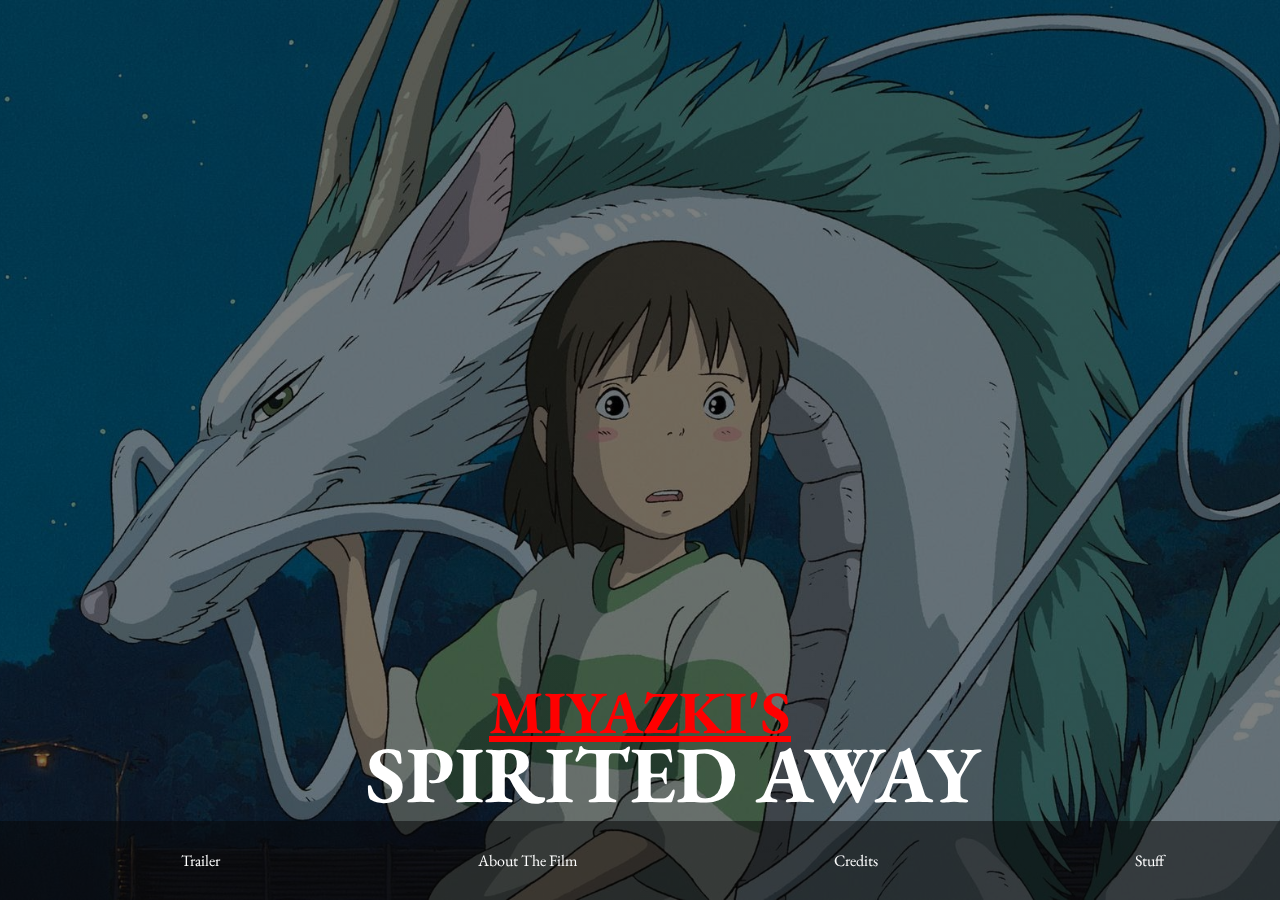
<file: Week_04_Intro_Programming/Assignment/Favorite_Movie/index.html>
<html>
	<head>
		<title>My Favorite Movie</title>
		<link rel=stylesheet href="style.css">
		<link rel=stylesheet href="normalize.css">
		<link href="https://fonts.googleapis.com/css?family=EB+Garamond" rel="stylesheet">
	</head>
	<body class="bkgd-img">
		<section class="content">
			<div class="movie-title">
				<h1>MIYAZKI'S</h1>
			</div>
			<div class="movie-title2">
				<h1>SPIRITED AWAY</h1>
			</div>
			<footer class="nav-footer">
			<ul>
				<li><a href="#">Trailer</a></li>
				<li><a href="#">About The Film</a></li>
				<li><a href="#">Credits</a></li>
				<li><a href="#">Stuff</a></li>
			</ul>
			</footer>
		</section>
	</body>
</html>
</file>
<file: Week_04_Intro_Programming/Assignment/Favorite_Movie/style.css>
.bkgd-img {
	background: linear-gradient(rgba(0, 0, 0, 0.5), rgba(0, 0, 0, 0.5)), url('images/spiritedawaydragon.jpg');
	background-size: cover;
	background-repeat: no-repeat;
	background-attachment: fixed;
	background-position: center center;
}
.content {
	position: fixed;
	bottom: 0;
	width: 100%;
}
.nav-footer {
	background: rgba(5, 5, 5, 0.5);
	padding: 1%;
	width: 100%;
}
/*
I cannot figure how to make the movie title responsive. 
Also, to call nth child in my code did not work. "::first-letter" 
or ":nth-child()". I am not sure what went woring with my code.
*/
.movie-title2 h1 {
	font-family: 'EB Garamond', serif;
	font-size: 80px;
	color: white;
	margin-left: 5%;
	display: flex;
	justify-content: center;
	margin-bottom: -5px;
}
.movie-title h1 {
	color: red;
	text-decoration: underline;
	font-size: 60px;
	display: flex;
	justify-content: center;
	margin-bottom: -83px;
	font-family: 'EB Garamond', serif;
}
ul {
	list-style: none;
	display: flex;
	flex-direction: row;
	justify-content: space-around;
	color: white;
}
li {
	font-family: 'EB Garamond', serif;
}
a {
	text-decoration: none;
	color: white;
}
</file>
